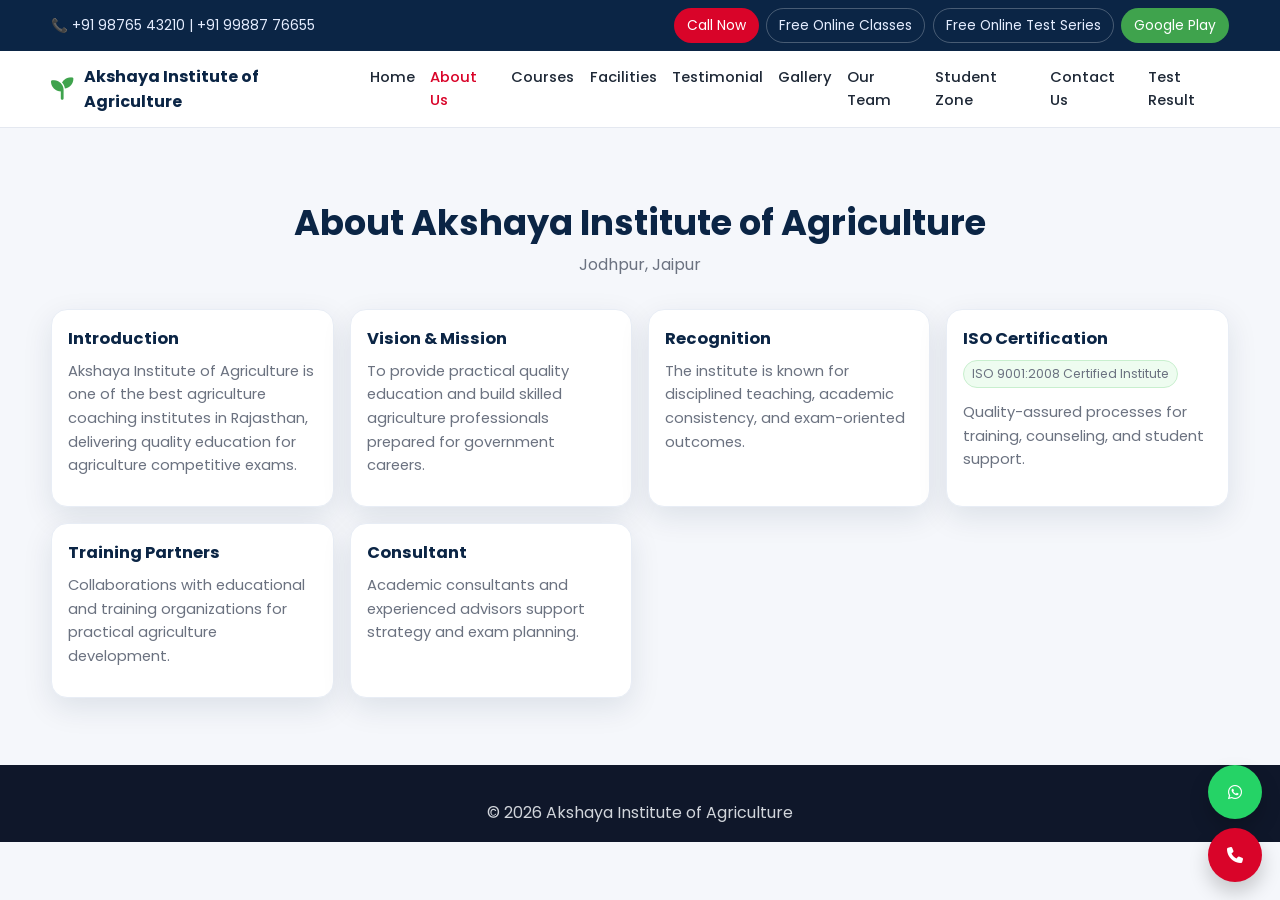
<file: about.html>
<!DOCTYPE html><html lang="en"><head><meta charset="UTF-8"><meta name="viewport" content="width=device-width, initial-scale=1.0"><meta name="description" content="About Akshaya Institute of Agriculture"><title>About Us | Akshaya Institute of Agriculture</title><link href="https://fonts.googleapis.com/css2?family=Poppins:wght@400;500;600;700&display=swap" rel="stylesheet"><link rel="stylesheet" href="https://cdnjs.cloudflare.com/ajax/libs/font-awesome/6.5.2/css/all.min.css"><link rel="stylesheet" href="assets/css/style.css"></head><body>
<div class="topbar"><div class="container"><div>📞 +91 98765 43210 | +91 99887 76655</div><div class="quick-actions"><a class="pill red" href="tel:+919876543210">Call Now</a><a class="pill" href="#">Free Online Classes</a><a class="pill" href="#">Free Online Test Series</a><a class="pill green" href="#">Google Play</a></div></div></div>
<nav class="navbar"><div class="container nav-row"><a class="brand" href="index.html"><i class="fa-solid fa-seedling"></i> Akshaya Institute of Agriculture</a><button class="toggle"><i class="fa-solid fa-bars"></i></button><ul class="menu"><li><a href="index.html">Home</a></li><li><a class="active" href="about.html">About Us</a></li><li><a href="courses.html">Courses</a></li><li><a href="facilities.html">Facilities</a></li><li><a href="testimonial.html">Testimonial</a></li><li><a href="gallery.html">Gallery</a></li><li><a href="team.html">Our Team</a></li><li><a href="student-zone.html">Student Zone</a></li><li><a href="contact.html">Contact Us</a></li><li><a href="test-result.html">Test Result</a></li></ul></div></nav>
<section class="section"><div class="container"><div class="title"><h2>About Akshaya Institute of Agriculture</h2><p>Jodhpur, Jaipur</p></div><div class="grid"><article class="card"><h3>Introduction</h3><p>Akshaya Institute of Agriculture is one of the best agriculture coaching institutes in Rajasthan, delivering quality education for agriculture competitive exams.</p></article><article class="card"><h3>Vision & Mission</h3><p>To provide practical quality education and build skilled agriculture professionals prepared for government careers.</p></article><article class="card"><h3>Recognition</h3><p>The institute is known for disciplined teaching, academic consistency, and exam-oriented outcomes.</p></article><article class="card"><h3>ISO Certification</h3><p><span class="badge">ISO 9001:2008 Certified Institute</span></p><p>Quality-assured processes for training, counseling, and student support.</p></article><article class="card"><h3>Training Partners</h3><p>Collaborations with educational and training organizations for practical agriculture development.</p></article><article class="card"><h3>Consultant</h3><p>Academic consultants and experienced advisors support strategy and exam planning.</p></article></div></div></section>
<footer class="footer"><div class="container"><p style="text-align:center;">© 2026 Akshaya Institute of Agriculture</p></div></footer><div class="float-group"><a class="float wa" href="https://wa.me/919876543210"><i class="fa-brands fa-whatsapp"></i></a><a class="float call" href="tel:+919876543210"><i class="fa-solid fa-phone"></i></a></div><script src="assets/js/main.js"></script></body></html>
</file>
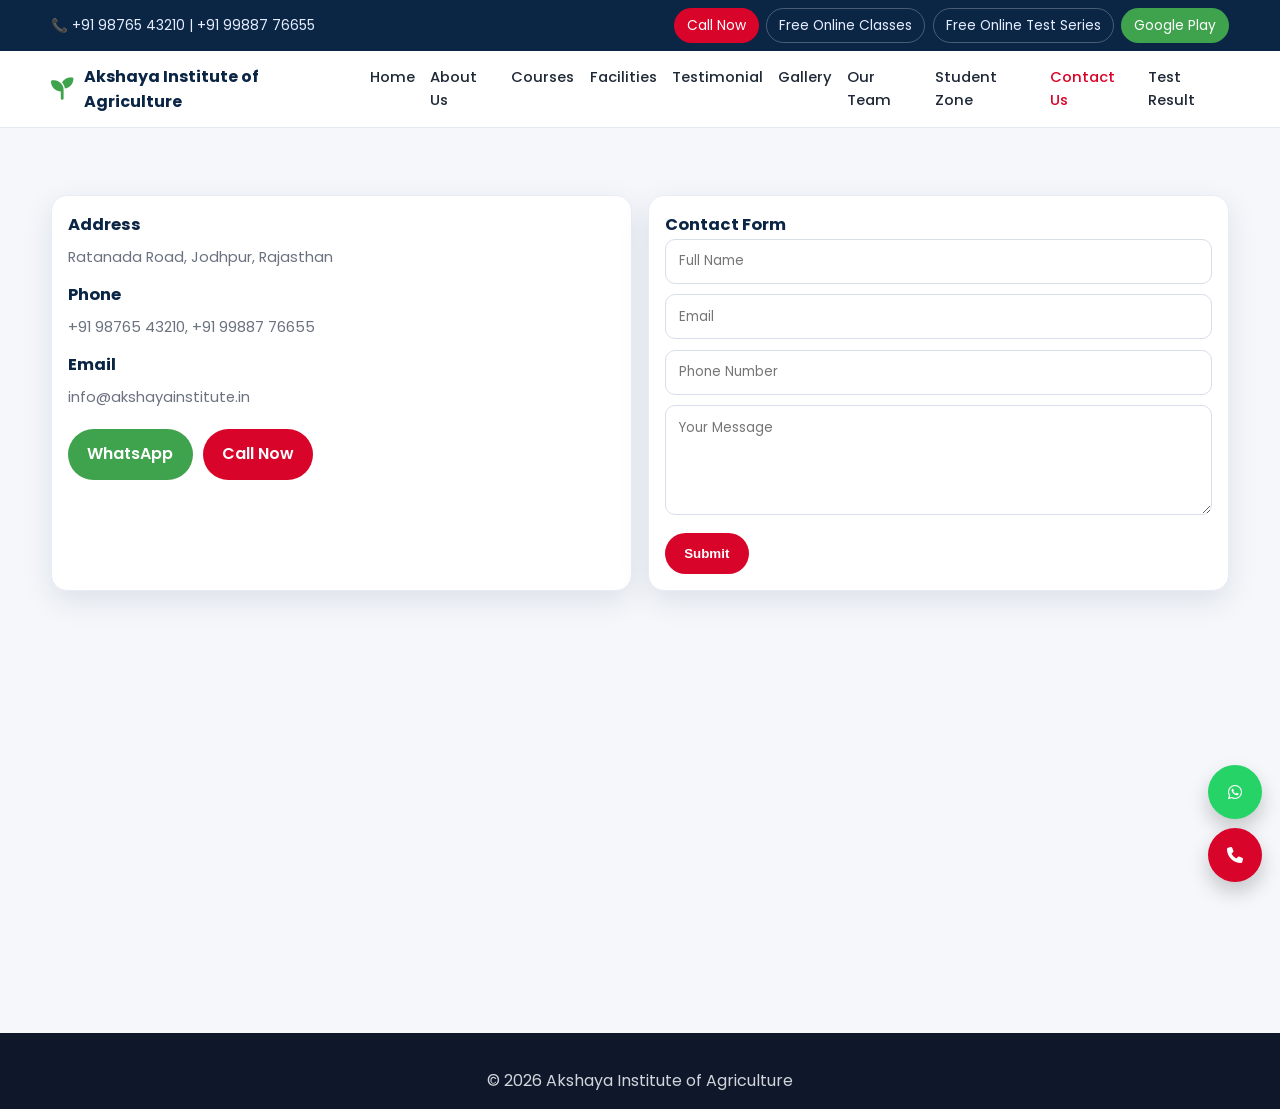
<file: contact.html>
<!DOCTYPE html><html lang="en"><head><meta charset="UTF-8"><meta name="viewport" content="width=device-width, initial-scale=1.0"><meta name="description" content="Contact Akshaya Institute"><title>Contact Us | Akshaya Institute of Agriculture</title><link href="https://fonts.googleapis.com/css2?family=Poppins:wght@400;500;600;700&display=swap" rel="stylesheet"><link rel="stylesheet" href="https://cdnjs.cloudflare.com/ajax/libs/font-awesome/6.5.2/css/all.min.css"><link rel="stylesheet" href="assets/css/style.css"></head><body>
<div class="topbar"><div class="container"><div>📞 +91 98765 43210 | +91 99887 76655</div><div class="quick-actions"><a class="pill red" href="tel:+919876543210">Call Now</a><a class="pill" href="#">Free Online Classes</a><a class="pill" href="#">Free Online Test Series</a><a class="pill green" href="#">Google Play</a></div></div></div>
<nav class="navbar"><div class="container nav-row"><a class="brand" href="index.html"><i class="fa-solid fa-seedling"></i> Akshaya Institute of Agriculture</a><button class="toggle"><i class="fa-solid fa-bars"></i></button><ul class="menu"><li><a href="index.html">Home</a></li><li><a href="about.html">About Us</a></li><li><a href="courses.html">Courses</a></li><li><a href="facilities.html">Facilities</a></li><li><a href="testimonial.html">Testimonial</a></li><li><a href="gallery.html">Gallery</a></li><li><a href="team.html">Our Team</a></li><li><a href="student-zone.html">Student Zone</a></li><li><a class="active" href="contact.html">Contact Us</a></li><li><a href="test-result.html">Test Result</a></li></ul></div></nav>
<section class="section"><div class="container form-wrap"><article class="card"><h3>Address</h3><p>Ratanada Road, Jodhpur, Rajasthan</p><h3>Phone</h3><p>+91 98765 43210, +91 99887 76655</p><h3>Email</h3><p>info@akshayainstitute.in</p><div class="btns"><a class="btn btn-secondary" href="https://wa.me/919876543210">WhatsApp</a><a class="btn btn-primary" href="tel:+919876543210">Call Now</a></div></article><form class="card"><h3>Contact Form</h3><input placeholder="Full Name" required><input type="email" placeholder="Email" required><input placeholder="Phone Number" required><textarea placeholder="Your Message"></textarea><button class="btn btn-primary" type="submit">Submit</button></form></div></section>
<section class="section" style="padding-top:0;"><div class="container"><iframe src="https://maps.google.com/maps?q=Ratanada%20Road%20Jodhpur&t=&z=13&ie=UTF8&iwloc=&output=embed" loading="lazy"></iframe></div></section>
<footer class="footer"><div class="container"><p style="text-align:center;">© 2026 Akshaya Institute of Agriculture</p></div></footer><div class="float-group"><a class="float wa" href="https://wa.me/919876543210"><i class="fa-brands fa-whatsapp"></i></a><a class="float call" href="tel:+919876543210"><i class="fa-solid fa-phone"></i></a></div><script src="assets/js/main.js"></script></body></html>
</file>
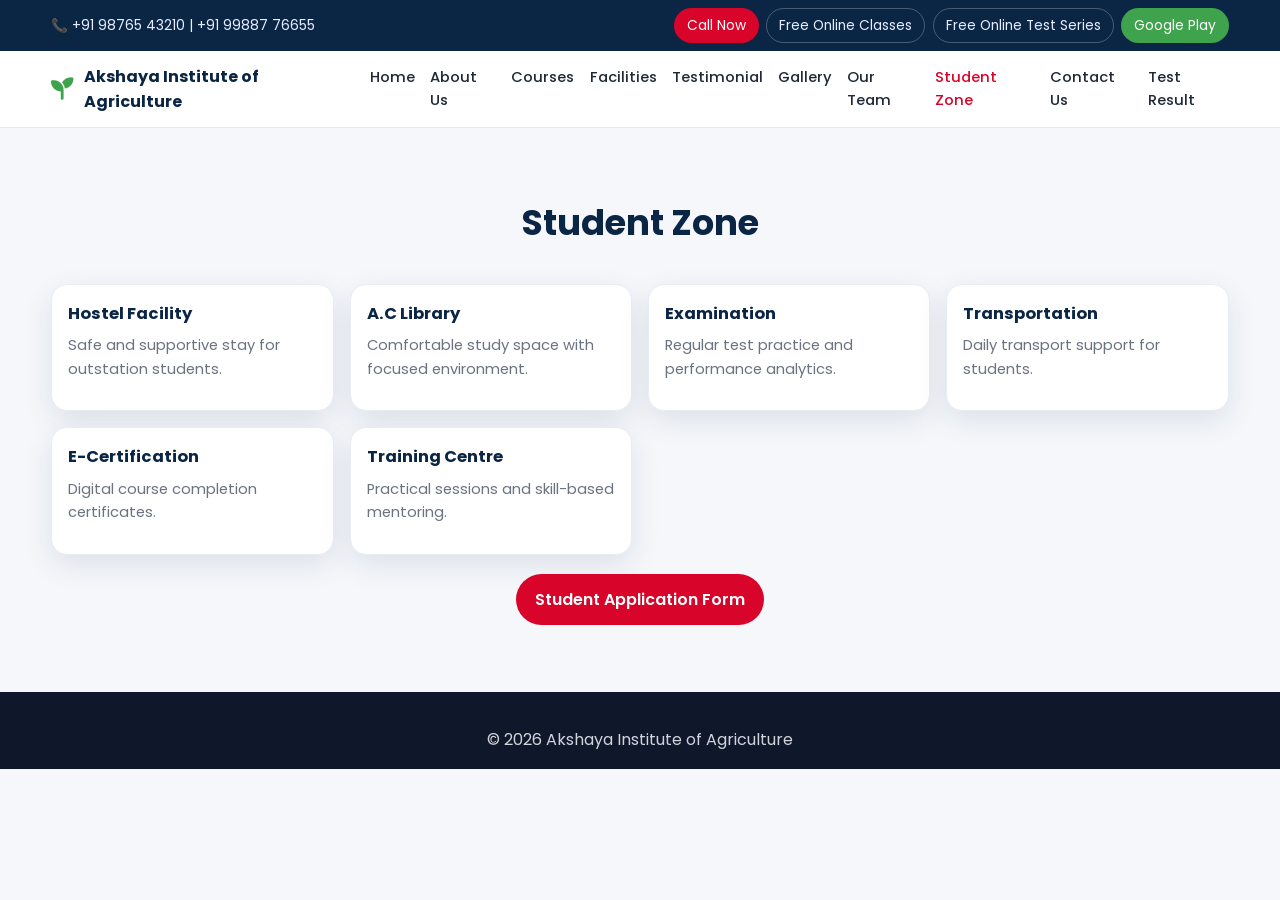
<file: student-zone.html>
<!DOCTYPE html><html lang="en"><head><meta charset="UTF-8"><meta name="viewport" content="width=device-width, initial-scale=1.0"><meta name="description" content="Student zone"><title>Student Zone | Akshaya Institute of Agriculture</title><link href="https://fonts.googleapis.com/css2?family=Poppins:wght@400;500;600;700&display=swap" rel="stylesheet"><link rel="stylesheet" href="https://cdnjs.cloudflare.com/ajax/libs/font-awesome/6.5.2/css/all.min.css"><link rel="stylesheet" href="assets/css/style.css"></head><body>
<div class="topbar"><div class="container"><div>📞 +91 98765 43210 | +91 99887 76655</div><div class="quick-actions"><a class="pill red" href="tel:+919876543210">Call Now</a><a class="pill" href="#">Free Online Classes</a><a class="pill" href="#">Free Online Test Series</a><a class="pill green" href="#">Google Play</a></div></div></div>
<nav class="navbar"><div class="container nav-row"><a class="brand" href="index.html"><i class="fa-solid fa-seedling"></i> Akshaya Institute of Agriculture</a><button class="toggle"><i class="fa-solid fa-bars"></i></button><ul class="menu"><li><a href="index.html">Home</a></li><li><a href="about.html">About Us</a></li><li><a href="courses.html">Courses</a></li><li><a href="facilities.html">Facilities</a></li><li><a href="testimonial.html">Testimonial</a></li><li><a href="gallery.html">Gallery</a></li><li><a href="team.html">Our Team</a></li><li><a class="active" href="student-zone.html">Student Zone</a></li><li><a href="contact.html">Contact Us</a></li><li><a href="test-result.html">Test Result</a></li></ul></div></nav>
<section class="section"><div class="container"><div class="title"><h2>Student Zone</h2></div><div class="grid"><article class="card"><h3>Hostel Facility</h3><p>Safe and supportive stay for outstation students.</p></article><article class="card"><h3>A.C Library</h3><p>Comfortable study space with focused environment.</p></article><article class="card"><h3>Examination</h3><p>Regular test practice and performance analytics.</p></article><article class="card"><h3>Transportation</h3><p>Daily transport support for students.</p></article><article class="card"><h3>E-Certification</h3><p>Digital course completion certificates.</p></article><article class="card"><h3>Training Centre</h3><p>Practical sessions and skill-based mentoring.</p></article></div><div style="text-align:center;margin-top:1.2rem;"><a class="btn btn-primary" href="contact.html">Student Application Form</a></div></div></section>
<footer class="footer"><div class="container"><p style="text-align:center;">© 2026 Akshaya Institute of Agriculture</p></div></footer><script src="assets/js/main.js"></script></body></html>
</file>
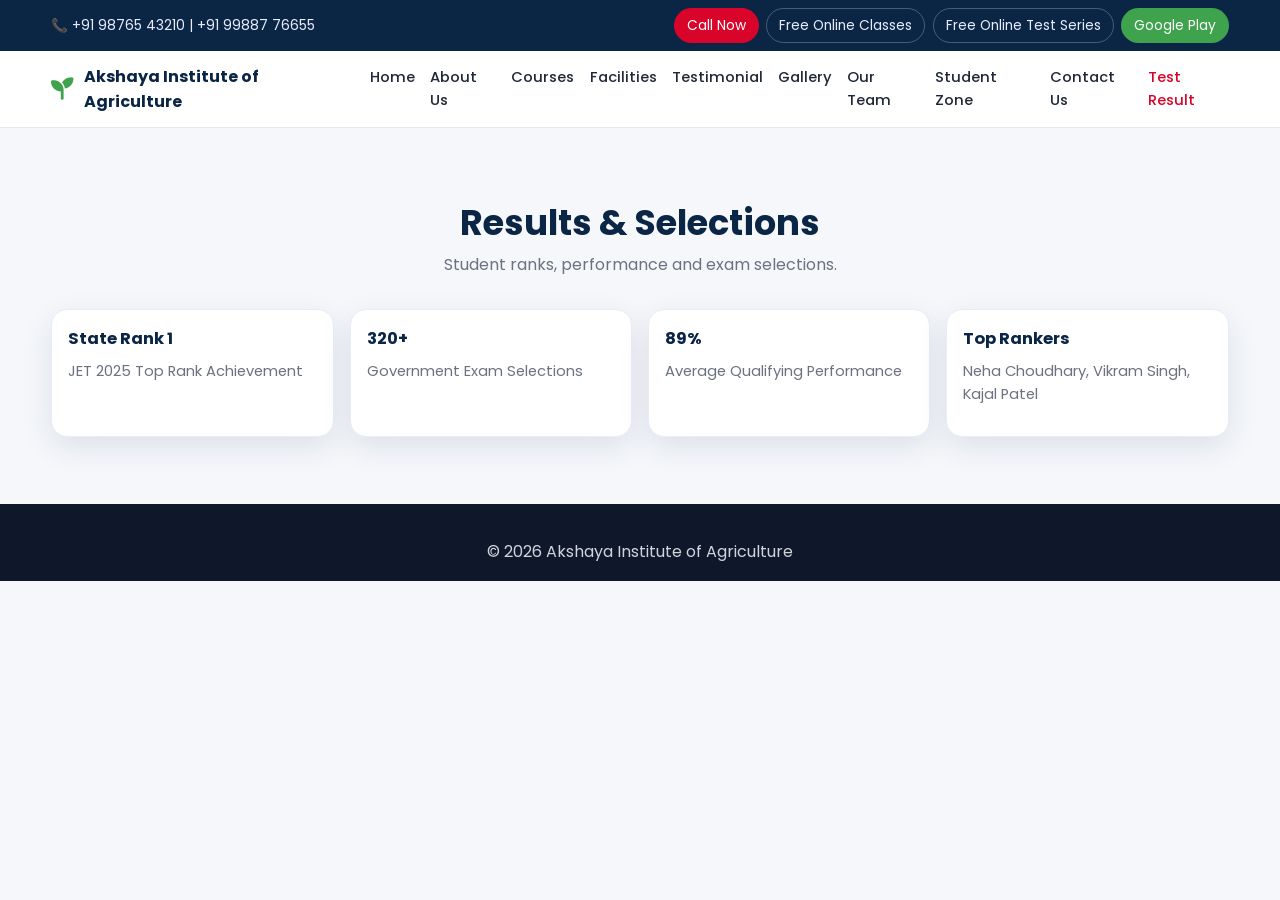
<file: test-result.html>
<!DOCTYPE html><html lang="en"><head><meta charset="UTF-8"><meta name="viewport" content="width=device-width, initial-scale=1.0"><meta name="description" content="Test Results"><title>Test Result | Akshaya Institute of Agriculture</title><link href="https://fonts.googleapis.com/css2?family=Poppins:wght@400;500;600;700&display=swap" rel="stylesheet"><link rel="stylesheet" href="https://cdnjs.cloudflare.com/ajax/libs/font-awesome/6.5.2/css/all.min.css"><link rel="stylesheet" href="assets/css/style.css"></head><body>
<div class="topbar"><div class="container"><div>📞 +91 98765 43210 | +91 99887 76655</div><div class="quick-actions"><a class="pill red" href="tel:+919876543210">Call Now</a><a class="pill" href="#">Free Online Classes</a><a class="pill" href="#">Free Online Test Series</a><a class="pill green" href="#">Google Play</a></div></div></div>
<nav class="navbar"><div class="container nav-row"><a class="brand" href="index.html"><i class="fa-solid fa-seedling"></i> Akshaya Institute of Agriculture</a><button class="toggle"><i class="fa-solid fa-bars"></i></button><ul class="menu"><li><a href="index.html">Home</a></li><li><a href="about.html">About Us</a></li><li><a href="courses.html">Courses</a></li><li><a href="facilities.html">Facilities</a></li><li><a href="testimonial.html">Testimonial</a></li><li><a href="gallery.html">Gallery</a></li><li><a href="team.html">Our Team</a></li><li><a href="student-zone.html">Student Zone</a></li><li><a href="contact.html">Contact Us</a></li><li><a class="active" href="test-result.html">Test Result</a></li></ul></div></nav>
<section class="section"><div class="container"><div class="title"><h2>Results & Selections</h2><p>Student ranks, performance and exam selections.</p></div><div class="grid"><article class="card"><h3>State Rank 1</h3><p>JET 2025 Top Rank Achievement</p></article><article class="card"><h3>320+</h3><p>Government Exam Selections</p></article><article class="card"><h3>89%</h3><p>Average Qualifying Performance</p></article><article class="card"><h3>Top Rankers</h3><p>Neha Choudhary, Vikram Singh, Kajal Patel</p></article></div></div></section>
<footer class="footer"><div class="container"><p style="text-align:center;">© 2026 Akshaya Institute of Agriculture</p></div></footer><script src="assets/js/main.js"></script></body></html>
</file>
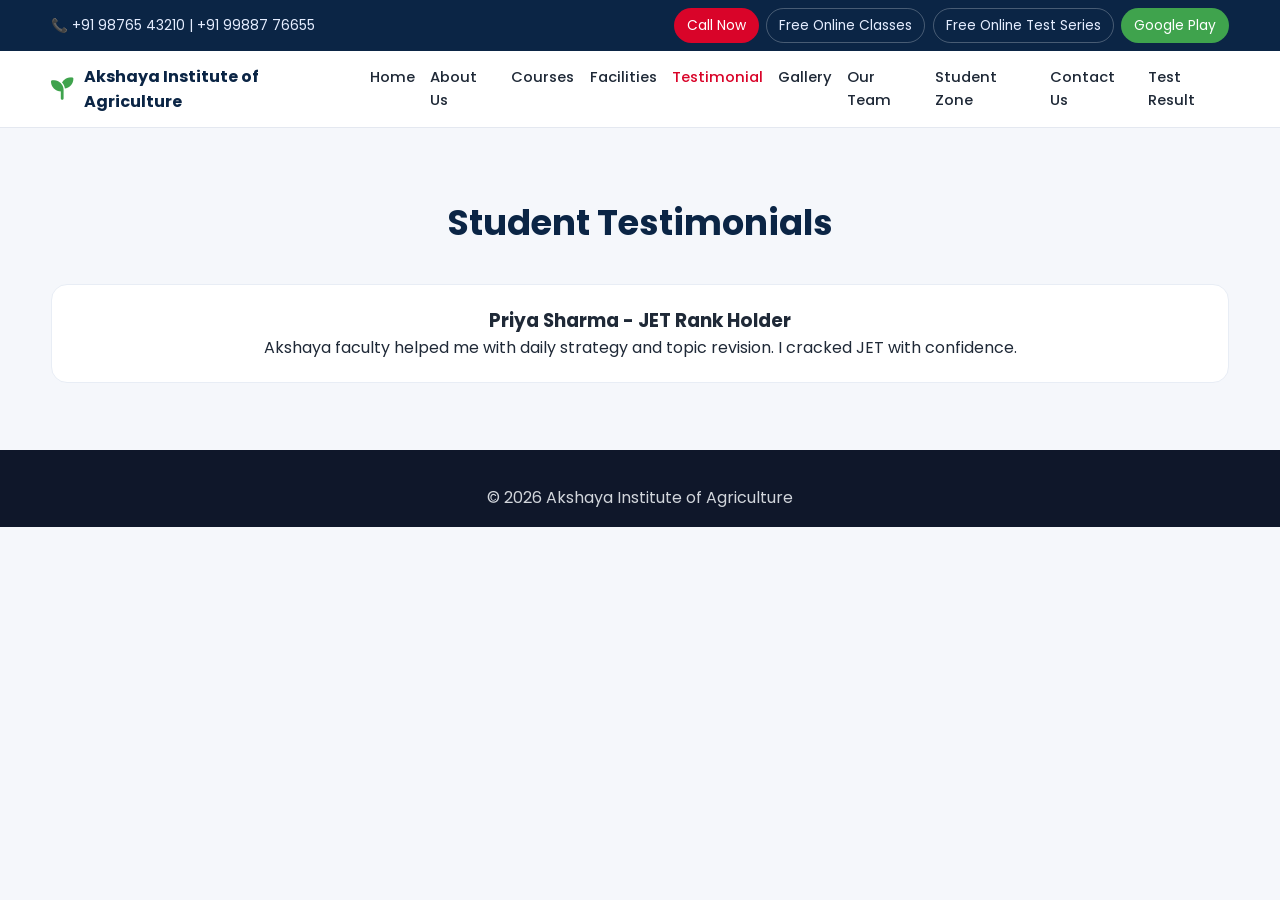
<file: testimonial.html>
<!DOCTYPE html><html lang="en"><head><meta charset="UTF-8"><meta name="viewport" content="width=device-width, initial-scale=1.0"><meta name="description" content="Testimonials"><title>Testimonials | Akshaya Institute of Agriculture</title><link href="https://fonts.googleapis.com/css2?family=Poppins:wght@400;500;600;700&display=swap" rel="stylesheet"><link rel="stylesheet" href="https://cdnjs.cloudflare.com/ajax/libs/font-awesome/6.5.2/css/all.min.css"><link rel="stylesheet" href="assets/css/style.css"></head><body>
<div class="topbar"><div class="container"><div>📞 +91 98765 43210 | +91 99887 76655</div><div class="quick-actions"><a class="pill red" href="tel:+919876543210">Call Now</a><a class="pill" href="#">Free Online Classes</a><a class="pill" href="#">Free Online Test Series</a><a class="pill green" href="#">Google Play</a></div></div></div>
<nav class="navbar"><div class="container nav-row"><a class="brand" href="index.html"><i class="fa-solid fa-seedling"></i> Akshaya Institute of Agriculture</a><button class="toggle"><i class="fa-solid fa-bars"></i></button><ul class="menu"><li><a href="index.html">Home</a></li><li><a href="about.html">About Us</a></li><li><a href="courses.html">Courses</a></li><li><a href="facilities.html">Facilities</a></li><li><a class="active" href="testimonial.html">Testimonial</a></li><li><a href="gallery.html">Gallery</a></li><li><a href="team.html">Our Team</a></li><li><a href="student-zone.html">Student Zone</a></li><li><a href="contact.html">Contact Us</a></li><li><a href="test-result.html">Test Result</a></li></ul></div></nav>
<section class="section"><div class="container"><div class="title"><h2>Student Testimonials</h2></div><div class="testimonial active"><h3>Priya Sharma - JET Rank Holder</h3><p>Akshaya faculty helped me with daily strategy and topic revision. I cracked JET with confidence.</p></div><div class="testimonial"><h3>Rahul Verma - Agriculture Supervisor</h3><p>Best disciplined classes, practical tests and support for doubt solving.</p></div><div class="testimonial"><h3>Kajal Patel - ICAR Aspirant</h3><p>Strong basics and mock test analysis gave me the right direction for success.</p></div></div></section>
<footer class="footer"><div class="container"><p style="text-align:center;">© 2026 Akshaya Institute of Agriculture</p></div></footer><script src="assets/js/main.js"></script></body></html>
</file>
<file: assets/css/style.css>
:root {
  --primary: #d90429;
  --secondary: #3fa34d;
  --support: #0b2545;
  --bg: #f5f7fb;
  --text: #1f2937;
  --muted: #6b7280;
  --white: #fff;
  --radius: 16px;
  --shadow: 0 10px 30px rgba(11, 37, 69, 0.1);
}
* { box-sizing: border-box; margin: 0; padding: 0; }
body { font-family: 'Poppins', sans-serif; color: var(--text); background: var(--bg); line-height: 1.6; }
a { color: inherit; text-decoration: none; }
img { width: 100%; display: block; border-radius: 12px; }
.container { width: min(1180px, 92%); margin: auto; }
.topbar { background: var(--support); color: #e5edff; font-size: .86rem; }
.topbar .container { display: flex; flex-wrap: wrap; align-items: center; justify-content: space-between; gap: .8rem; padding: .5rem 0; }
.quick-actions { display: flex; flex-wrap: wrap; gap: .45rem; }
.pill { border: 1px solid rgba(255,255,255,.25); border-radius: 999px; padding: .35rem .75rem; }
.pill.red { background: var(--primary); color: #fff; border-color: transparent; }
.pill.green { background: var(--secondary); color: #fff; border-color: transparent; }
.navbar { position: sticky; top: 0; z-index: 999; background: rgba(255,255,255,.98); border-bottom: 1px solid #e4e8f0; }
.nav-row { min-height: 76px; display: flex; align-items: center; justify-content: space-between; gap: 1rem; }
.brand { display: flex; align-items: center; gap: .7rem; font-weight: 700; color: var(--support); }
.brand i { color: var(--secondary); font-size: 1.4rem; }
.menu { display: flex; list-style: none; gap: .95rem; font-size: .92rem; font-weight: 500; }
.menu a.active, .menu a:hover { color: var(--primary); }
.toggle { display: none; border: 0; background: none; font-size: 1.35rem; }
.hero { background: linear-gradient(100deg, rgba(217,4,41,.9), rgba(63,163,77,.86)), url('https://images.unsplash.com/photo-1464226184884-fa280b87c399?auto=format&fit=crop&w=1800&q=80') center/cover; color: #fff; padding: 6rem 0 4.5rem; }
.hero-grid { display: grid; grid-template-columns: 1.1fr .9fr; gap: 2rem; align-items: center; }
.hero h1 { font-size: clamp(1.8rem, 4vw, 3rem); line-height: 1.2; margin: .6rem 0; }
.btns { display: flex; flex-wrap: wrap; gap: .65rem; margin-top: 1.2rem; }
.btn { border: 0; border-radius: 999px; padding: .8rem 1.2rem; font-weight: 600; cursor: pointer; display: inline-flex; gap: .4rem; align-items: center; }
.btn-primary { background: var(--primary); color: #fff; }
.btn-secondary { background: var(--secondary); color: #fff; }
.btn-outline { border: 1px solid #d0d7e3; background: #fff; color: var(--support); }
.stats { display: grid; grid-template-columns: repeat(2,minmax(120px,1fr)); gap: .8rem; }
.stat { background: rgba(255,255,255,.16); border: 1px solid rgba(255,255,255,.3); border-radius: 14px; padding: .95rem; }
.section { padding: 4.2rem 0; }
.title { text-align: center; margin-bottom: 2rem; }
.title h2 { font-size: clamp(1.5rem, 3.5vw, 2.2rem); color: var(--support); }
.title p { color: var(--muted); }
.grid { display: grid; grid-template-columns: repeat(auto-fit,minmax(250px,1fr)); gap: 1rem; }
.card { background: #fff; border: 1px solid #e8edf5; border-radius: var(--radius); box-shadow: var(--shadow); padding: 1rem; transition: .25s; }
.card:hover { transform: translateY(-6px); }
.card .icon { width: 44px; height: 44px; border-radius: 50%; display: grid; place-items: center; background: linear-gradient(140deg,var(--secondary),#237a30); color:#fff; margin-bottom: .65rem; }
.card h3 { font-size: 1.03rem; color: var(--support); }
.card p { color: var(--muted); font-size: .92rem; margin: .45rem 0 .8rem; }
.badge { font-size: .78rem; display: inline-block; padding: .2rem .5rem; border-radius: 999px; background: #eefcf0; border: 1px solid #c8efce; }
.banner { background: linear-gradient(120deg,#112d54,#173d71); color:#fff; border-radius: 20px; padding: 2rem; }
.testimonial { display: none; text-align: center; background:#fff; border:1px solid #e8edf5; border-radius: 16px; padding:1.3rem; }
.testimonial.active { display: block; }
.gallery { display:grid; grid-template-columns: repeat(auto-fit,minmax(210px,1fr)); gap: .8rem; }
.gallery img { height: 170px; object-fit: cover; }
.team img { height: 230px; object-fit: cover; }
.form-wrap { display: grid; grid-template-columns: repeat(auto-fit,minmax(280px,1fr)); gap: 1rem; }
input, textarea, select { width: 100%; border: 1px solid #d7deea; border-radius: 10px; padding: .72rem .8rem; margin-bottom: .65rem; font-family: inherit; }
textarea { min-height: 110px; }
iframe { width: 100%; min-height: 300px; border: 0; border-radius: 14px; }
.footer { background: #0f172a; color: #d1d5db; padding: 2.2rem 0 1rem; }
.footer-grid { display:grid; grid-template-columns: repeat(auto-fit,minmax(210px,1fr)); gap: 1rem; }
.footer h4 { color: #fff; margin-bottom: .5rem; }
.social { display:flex; gap:.5rem; margin-top:.5rem; }
.social a { width:32px;height:32px;border:1px solid #334155;border-radius:50%;display:grid;place-items:center; }
.float-group { position: fixed; right: 18px; bottom: 18px; display: grid; gap: .55rem; z-index: 999; }
.float { width: 54px; height: 54px; border-radius: 50%; display:grid; place-items:center; color:#fff; box-shadow: 0 10px 20px rgba(0,0,0,.2); }
.float.wa { background: #25d366; }
.float.call { background: var(--primary); }
@media (max-width: 980px) {
  .menu { display: none; }
  .toggle { display: block; }
  .hero-grid { grid-template-columns: 1fr; }
  .nav-row.open .menu { display: flex; position: absolute; left: 0; top: 76px; width: 100%; background: #fff; flex-direction: column; padding: .7rem 4%; border-bottom: 1px solid #e4e8f0; }
}
</file>
